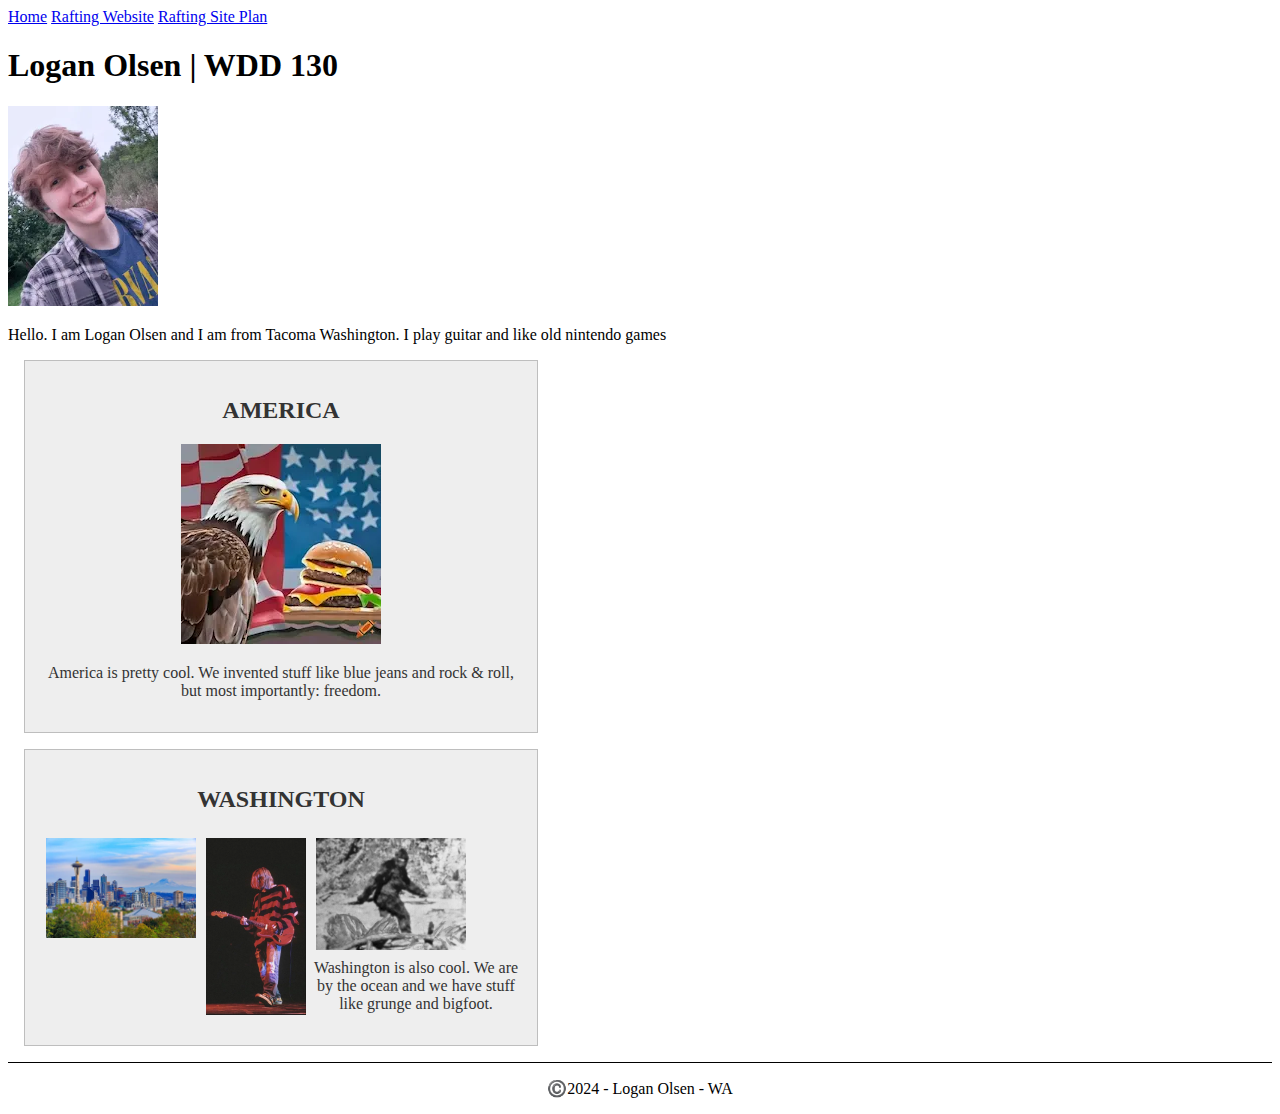
<file: index.html>
<!DOCTYPE html>
<html lang="en">
    <head>
        <meta charset="utf-8">
        <meta name="viewport" content="width=device-width,initial-scale=1.0">
        <link rel="stylesheet" href="styles/styles.css">
        <meta name="description" content="Logan's WDD 130 website: where dreams come true">
        <meta name="author" content="Logan Olsen">
        <title>Logan Olsen | WDD 130</title> <!-- title element -->
    </head>
    <body>
        <header>
            <nav>
                <a href="#">Home</a>
                <a href="wwr/about.html">Rafting Website</a>
                <a href="wwr/site-plan-rafting.html">Rafting Site Plan</a>
            </nav>
        </header>
        <main>
            <h1>Logan Olsen | WDD 130</h1>
            <img src="images/profile.webp" alt="A picture of a really cool guy" width="200">
            <p>Hello. I am Logan Olsen and I am from Tacoma Washington. I play guitar and like old nintendo games</p>
        </main>
        <aside>
            <h2>AMERICA</h2>
            <img src="images/America.webp" alt="A bald eagle sitting next to a big cheeseburger with an american flag in the background" width="200">
            <p>America is pretty cool. We invented stuff like blue jeans and rock & roll, but most importantly: freedom.</p>
        </aside>
        <aside>
            <h2>WASHINGTON</h2>
            <div class="images">
                <div class="column">
                    <img src="images/Seattle.jpg" alt="Seattle skyline with mount Rainer in the background" width="150">
                </div>
                <div class="column">
                    <img src="images/KurtCobain.jpg" alt="Kurt Cobain" width="100">
                </div>
                <div class="column">
                    <img src="images/bigfoot.webp" alt="Bigfoot photo" width="150">
                </div>
            </div>
            <p>Washington is also cool. We are by the ocean and we have stuff like grunge and bigfoot.</p>
        </aside>

        <footer>
            <p>©️2024 - Logan Olsen - WA</p>
        </footer>
    </body>
</html>
</file>
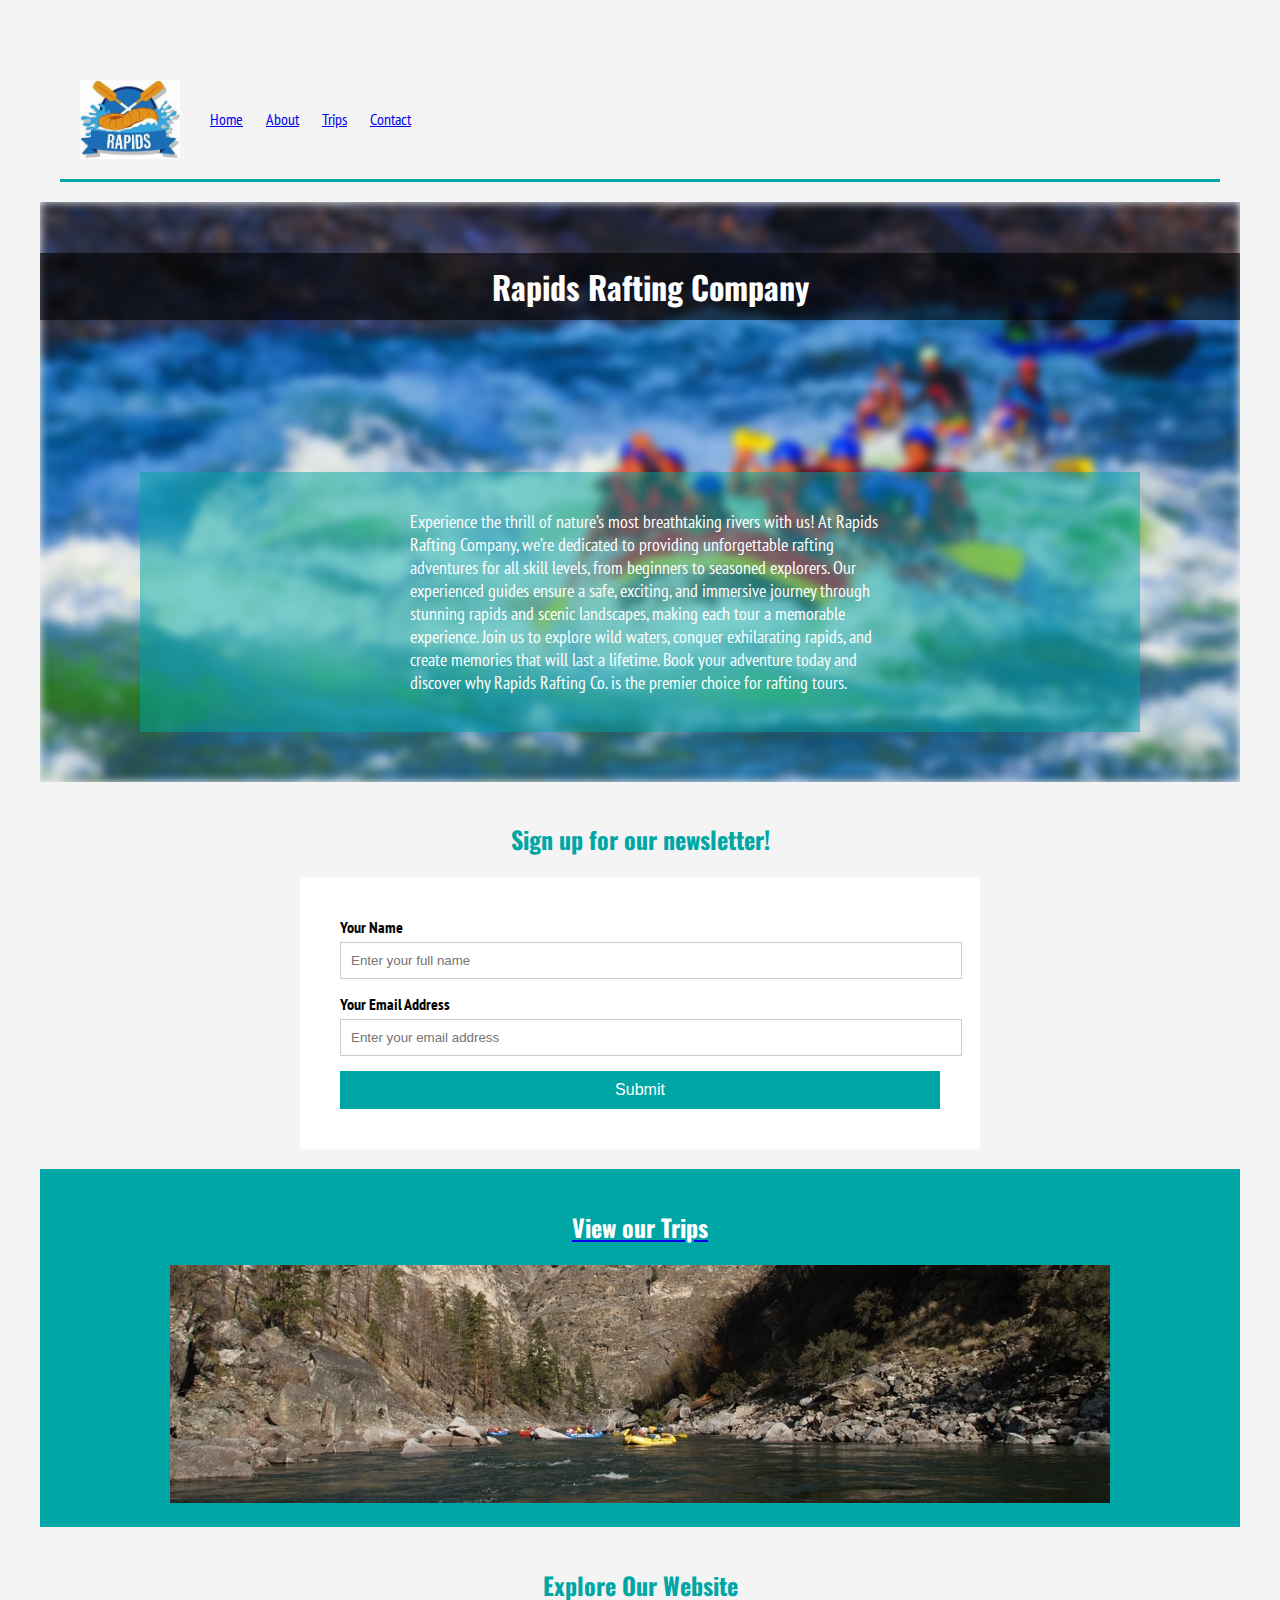
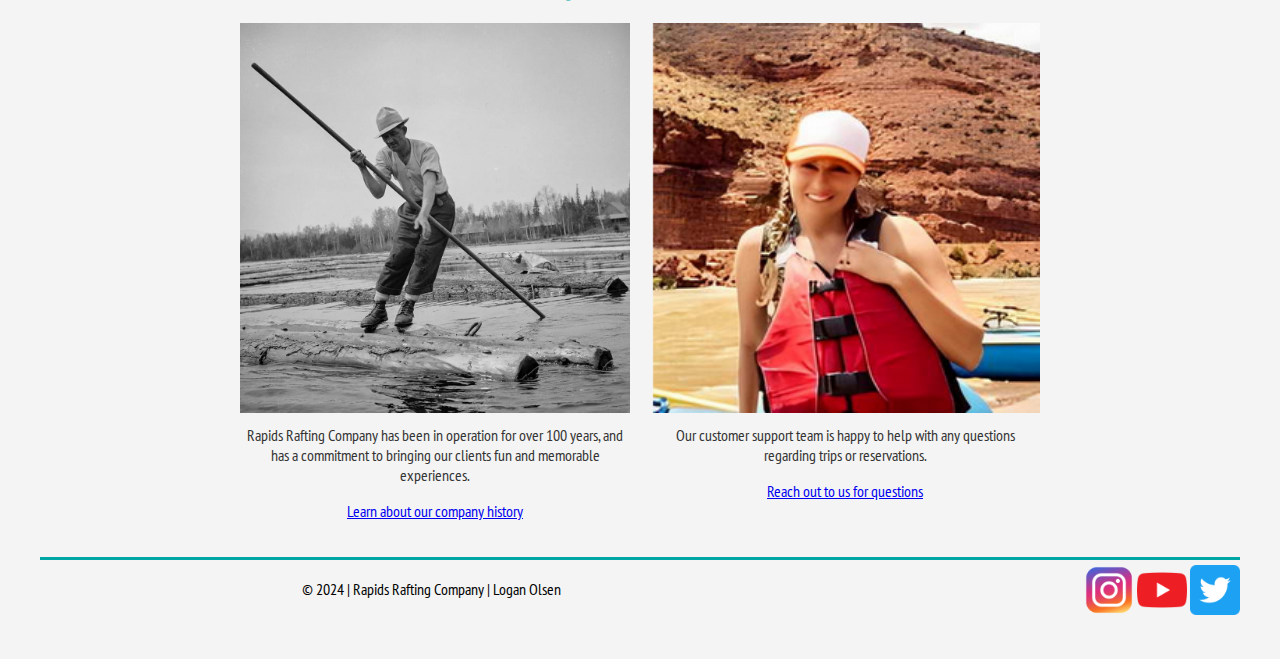
<file: wwr/index.html>
<!DOCTYPE html>
<html lang="en">
<head>
    <meta charset="UTF-8">
    <meta name="viewport" content="width=device-width, initial-scale=1.0">
    <title>Rapids Rafting Co. Homepage</title>
    <meta name="description" content="Homepage for Rapids Rafting Company.">
    <meta name="author" content="Logan Olsen">
    <link rel="stylesheet" href="styles/rafting.css">
    <link rel="preconnect" href="https://fonts.googleapis.com">
    <link rel="preconnect" href="https://fonts.gstatic.com" crossorigin>
    <link href="https://fonts.googleapis.com/css2?family=Oswald:wght@200..700&display=swap" rel="stylesheet">
    <link rel="preconnect" href="https://fonts.googleapis.com">
    <link rel="preconnect" href="https://fonts.gstatic.com" crossorigin>
    <link href="https://fonts.googleapis.com/css2?family=PT+Sans+Narrow:wght@400;700&display=swap" rel="stylesheet">
</head>
<body>
    <header>
        <img src="images/rafting-logo.jpeg" alt="Rapids Rafting company logo" width="200">
        <nav>
            <a href="#">Home</a>
            <a href="about.html">About</a>
            <a href="trips.html">Trips</a>
            <a href="contact.html">Contact</a>
        </nav>
    </header>
    <main>
        <div class="hero">
            <img src="images/rafting-home-hero.jpg" alt="raft" width="200">
            <h1> Rapids Rafting Company </h1>  
            <article class="hero-article">
                <p>Experience the thrill of nature’s most breathtaking rivers with us! At Rapids Rafting Company, we’re dedicated to providing unforgettable rafting adventures for all skill levels, from beginners to seasoned explorers. Our experienced guides ensure a safe, exciting, and immersive journey through stunning rapids and scenic landscapes, making each tour a memorable experience. Join us to explore wild waters, conquer exhilarating rapids, and create memories that will last a lifetime. Book your adventure today and discover why Rapids Rafting Co. is the premier choice for rafting tours.
                </p>
            </article>   
        </div>
    </main>
    <section>
        <h2>Sign up for our newsletter!</h2>
        <div class="form-container">
            <label for="name">Your Name</label>
                <input type="text" id="name" name="name" placeholder="Enter your full name" required>
            
            <label for="email">Your Email Address</label>
                <input type="email" id="email" name="email" placeholder="Enter your email address" required>
            <button type="submit" class="submit-btn">Submit</button>
        </div>
    </section>

    <section>
        <div class="color-container">
            <a href="trips.html">
                <h2>View our Trips</h2>
                <img src="images/river-wide.jpg" alt="a rafting crew going through a large canyon">
            </a>
        </div>
    </section>

    <section>
        <h2>Explore Our Website</h2>
        <div class="image-grid">
            <div class="grid-item">
              <img src="images/logger.png" alt="Old-timey photo of a logger">
              <p class="caption">Rapids Rafting Company has been in operation for over 100 years, and has a commitment to bringing our clients fun and memorable experiences.</p>
              <a href="about.html">
                <p>Learn about our company history</p>
              </a>
            </div>
        
            <div class="grid-item">
              <img src="images//Sarah.png" alt="Contact Us">
              <p class="caption">Our customer support team is happy to help with any questions regarding trips or reservations.</p>
              <a href="contact.html">
                <p>Reach out to us for questions</p>
              </a>
            </div>
          </div>
    </section>

    <footer>
        <p>© 2024 | Rapids Rafting Company | Logan Olsen</p>
            <div class="socials">
            <a href="https://www.instagram.com/">
                <img src="images/instagram.png" alt="instagram">
            </a>
            <a href="https://www.youtube.com/">
                <img src="images/youtube.png" alt="YouTube">
            </a>
            <a href="https://x.com/home">
                <img src="images/twitter.png" alt="Twitter">
            </a>
            </div>
    </footer>
</body>
</html>
</file>
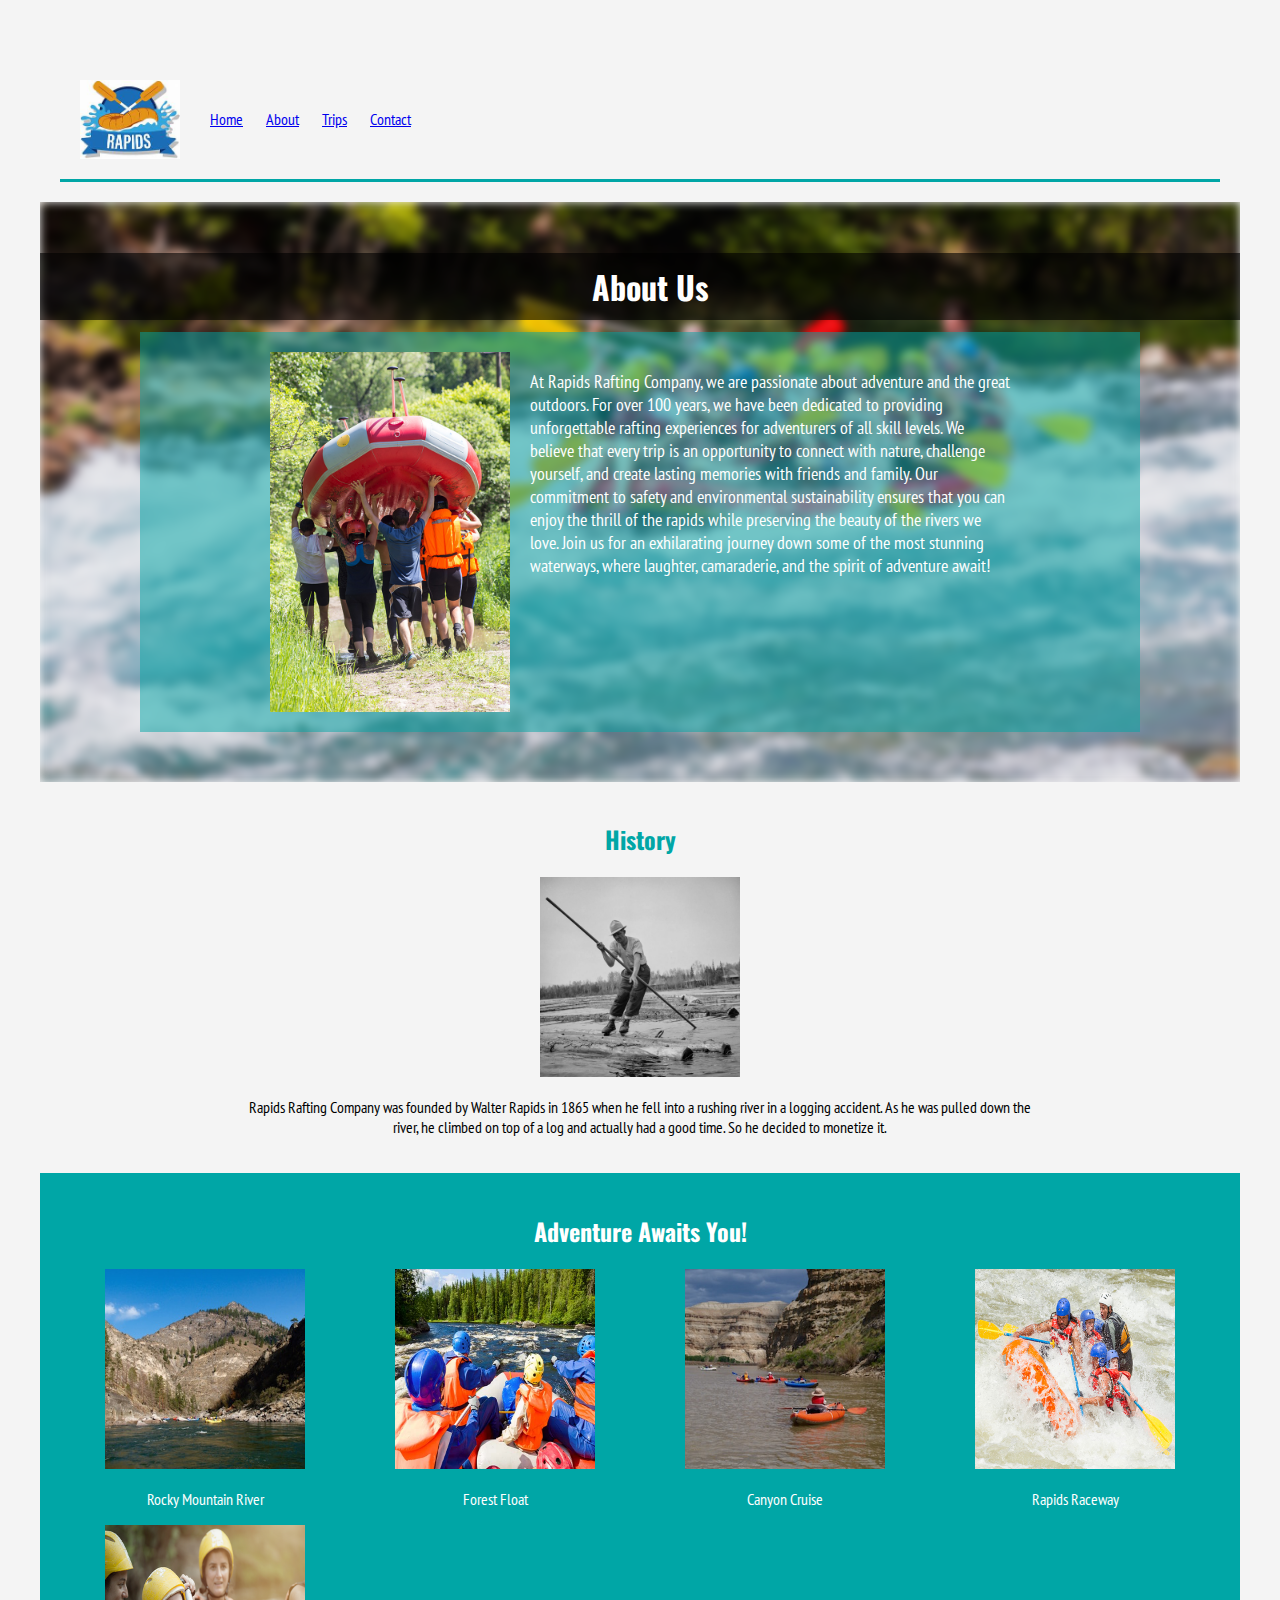
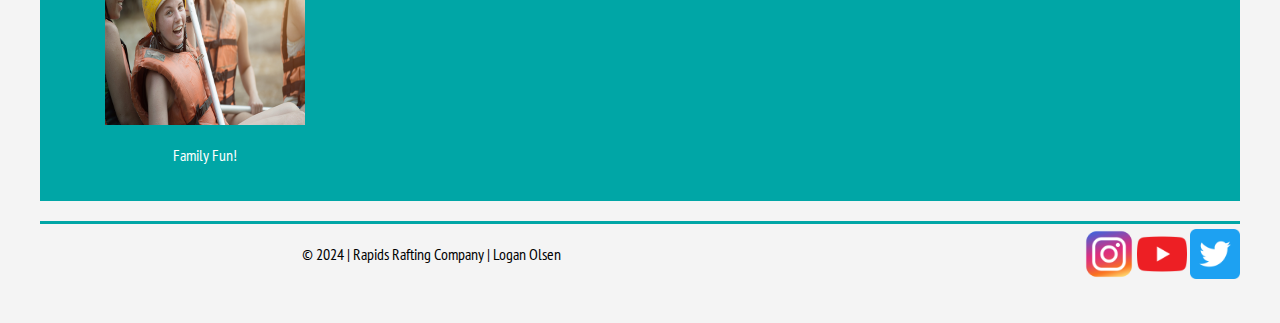
<file: wwr/about.html>
<!DOCTYPE html>
<html lang="en">
<head>
    <meta charset="UTF-8">
    <meta name="viewport" content="width=device-width, initial-scale=1.0">
    <title>About Us</title>
    <meta name="description" content="Information about Rapids Rafting Company values and history.">
    <meta name="author" content="Logan Olsen">
    <link rel="stylesheet" href="styles/rafting.css">
    <link rel="preconnect" href="https://fonts.googleapis.com">
    <link rel="preconnect" href="https://fonts.gstatic.com" crossorigin>
    <link href="https://fonts.googleapis.com/css2?family=Oswald:wght@200..700&display=swap" rel="stylesheet">
    <link rel="preconnect" href="https://fonts.googleapis.com">
    <link rel="preconnect" href="https://fonts.gstatic.com" crossorigin>
    <link href="https://fonts.googleapis.com/css2?family=PT+Sans+Narrow:wght@400;700&display=swap" rel="stylesheet">
</head>
<body>
    <header>
        <img src="images/rafting-logo.jpeg" alt="Rapids Rafting company logo" width="200">
        <nav>
            <a href="index.html">Home</a>
            <a href="#">About</a>
            <a href="trips.html">Trips</a>
            <a href="contact.html">Contact</a>
        </nav>
    </header>
    <main>
        <div class="hero">
            <img src="images/rafting-hero.jpg" alt="A rafting group going down the river" width="200">
            <h1>About Us</h1>                
            <article class="hero-article">
                <img src="images/rafters.jpg" alt="A rafting group carrying the raft along a trail" width="100">
                <p>At Rapids Rafting Company, we are passionate about adventure and the great outdoors. For over 100 years, we have been dedicated to providing unforgettable rafting experiences for adventurers of all skill levels. We believe that every trip is an opportunity to connect with nature, challenge yourself, and create lasting memories with friends and family. Our commitment to safety and environmental sustainability ensures that you can enjoy the thrill of the rapids while preserving the beauty of the rivers we love. Join us for an exhilarating journey down some of the most stunning waterways, where laughter, camaraderie, and the spirit of adventure await!</p>
            </article>
        </div>
    </main>
    <section>
        <h2>History</h2>
        <div class="history-container">
            <div class="history-content">
                <img src="images/logger.png" alt="A logger on a log" width="400">
                <p>Rapids Rafting Company was founded by Walter Rapids in 1865 when he fell into a rushing river in a logging accident. As he was pulled down the river, he climbed on top of a log and actually had a good time. So he decided to monetize it.</p>
            </div>
        </div>
    </section>
    <section>
        <div class="color-container">
            <h2>Adventure Awaits You!</h2>
            <div class="gallery">
                <div class="item">
                    <img src="images/salmon-interest.jpg" class="responsive-image" alt="A river surrounded by large rocky mountains">
                    <p>Rocky Mountain River</p>
                </div>

                <div class="item">
                    <img src="images/forest-raft.jpg" class="responsive-image" alt="A raft crew traveling down a river with trees along the shoreline">
                    <p>Forest Float</p>
                </div>
                
                <div class="item">
                    <img src="images/desolation-interest.jpg" class="responsive-image" alt="A raft crew  river going through a large canyon">
                    <p>Canyon Cruise</p>
                </div>

                <div class="item">
                    <img src="images/rapids-raft.jpg" class="responsive-image" alt="a rafting crew traveling through white water rapids">
                    <p>Rapids Raceway</p>
                </div>
                
                <div class="item">
                    <img src="images/happy-client.png" class="responsive-image" alt="A happy rafting crew standing on land">
                    <p>Family Fun!</p>
                </div>
            </div>
        </div>
    </section>
    <footer>
        <p>© 2024 | Rapids Rafting Company | Logan Olsen</p>
            <div class="socials">
            <a href="https://www.instagram.com/">
                <img src="images/instagram.png" alt="instagram">
            </a>
            <a href="https://www.youtube.com/">
                <img src="images/youtube.png" alt="YouTube">
            </a>
            <a href="https://x.com/home">
                <img src="images/twitter.png" alt="Twitter">
            </a>
            </div>
    </footer>
</body>
</html>
</file>
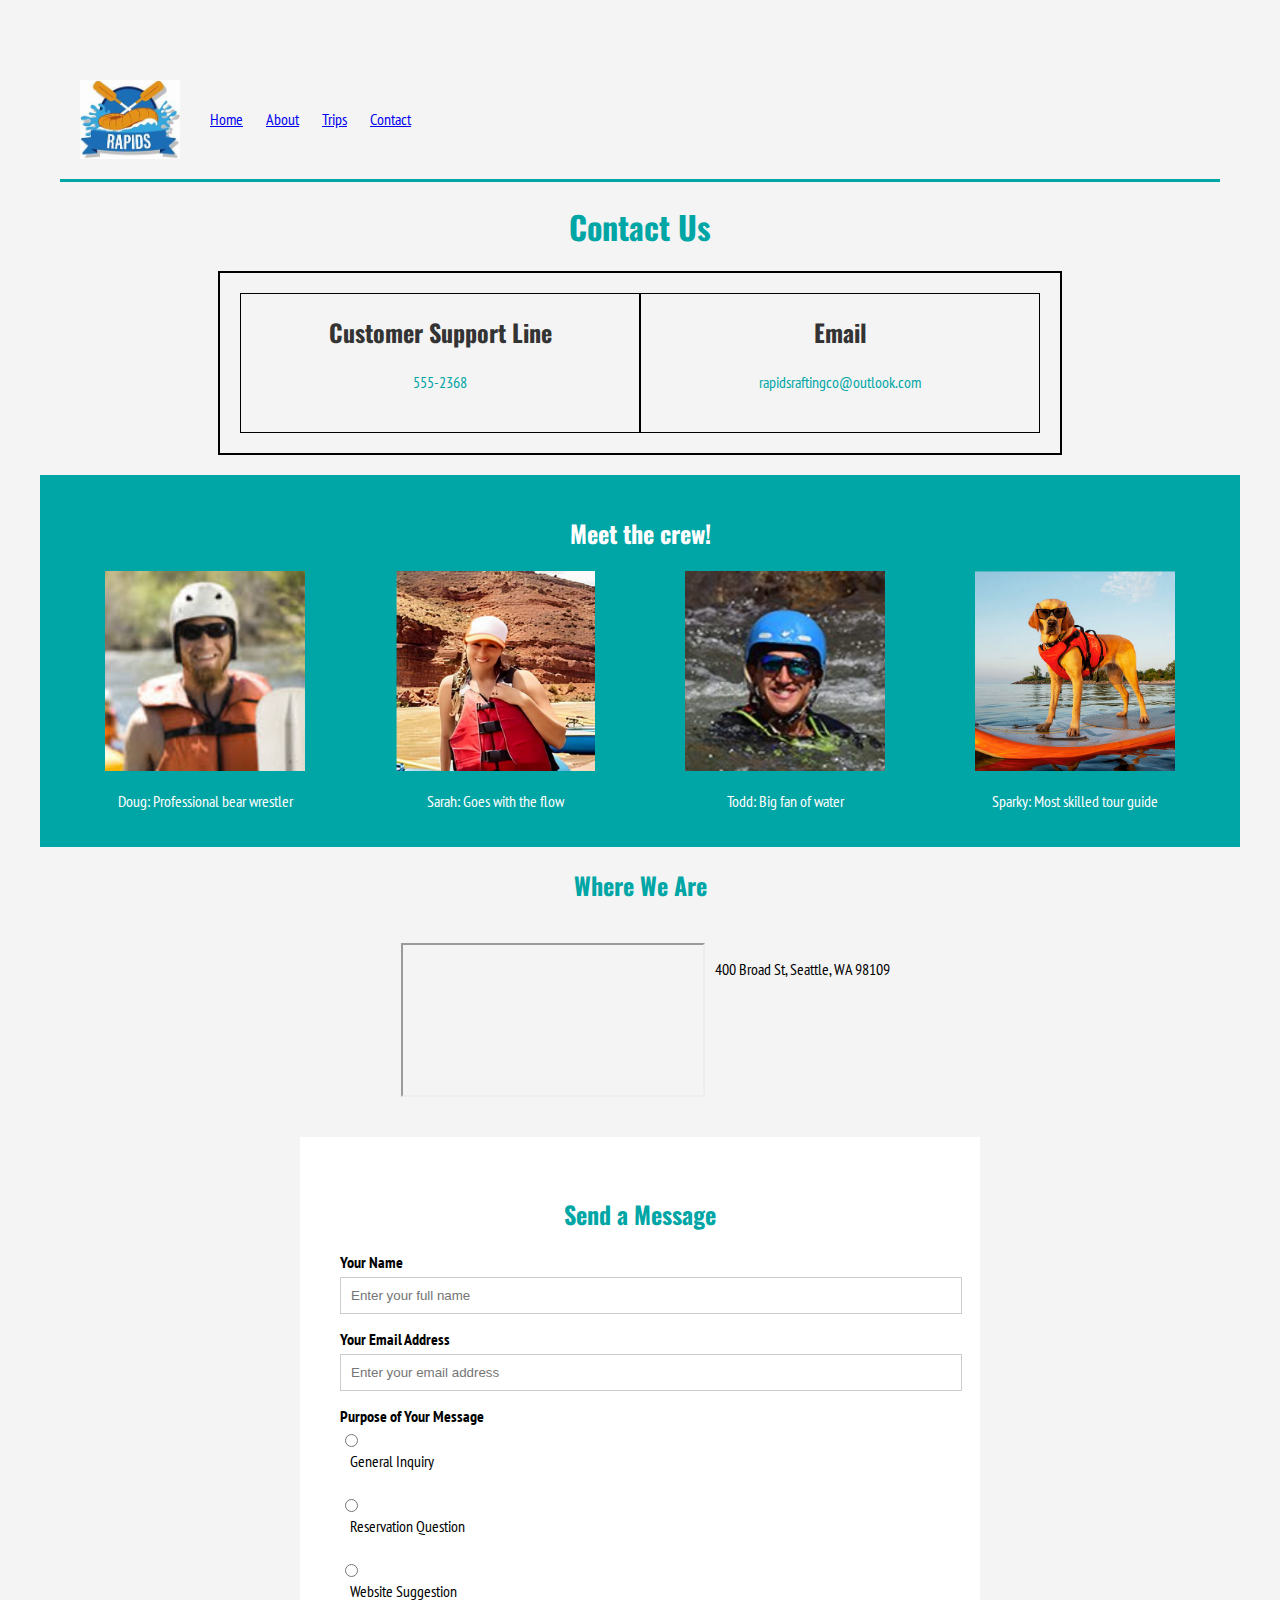
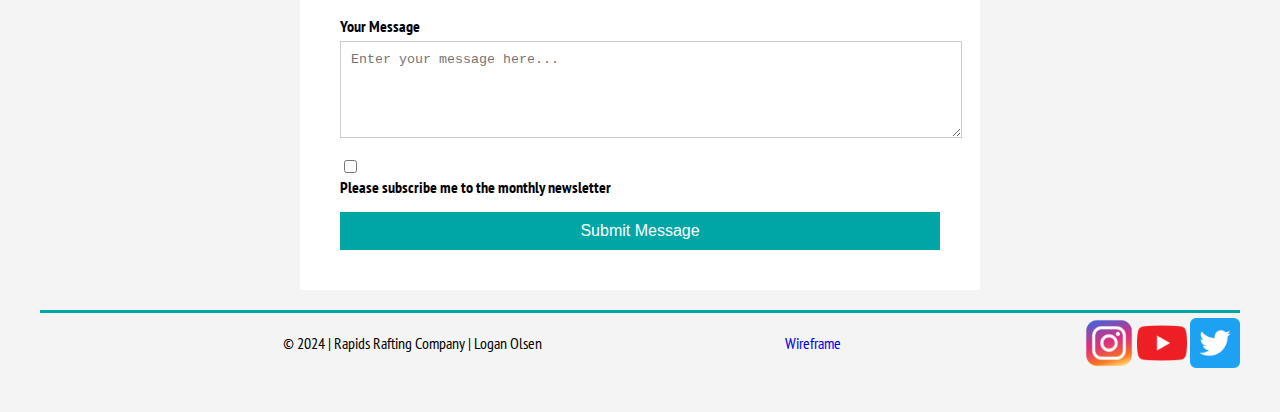
<file: wwr/contact.html>
<!DOCTYPE html>
<html lang="en">
<head>
    <meta charset="UTF-8">
    <meta name="viewport" content="width=device-width, initial-scale=1.0">
    <meta name="description" content="contact and location information for Rapids Rafting co.">
    <meta name="author" content="Logan Olsen">
    <title>Rapids Rafting Co. Contact</title>
    <link rel="stylesheet" href="styles/rafting.css">
    <link rel="preconnect" href="https://fonts.googleapis.com">
    <link rel="preconnect" href="https://fonts.gstatic.com" crossorigin>
    <link href="https://fonts.googleapis.com/css2?family=Oswald:wght@200..700&display=swap" rel="stylesheet">
    <link rel="preconnect" href="https://fonts.googleapis.com">
    <link rel="preconnect" href="https://fonts.gstatic.com" crossorigin>
    <link href="https://fonts.googleapis.com/css2?family=PT+Sans+Narrow:wght@400;700&display=swap" rel="stylesheet">
</head>
<body>
    <header>
        <img src="images/rafting-logo.jpeg" alt="Rapids Rafting company logo" width="200">
        <nav>
            <a href="index.html">Home</a>
            <a href="about.html">About</a>
            <a href="trips.html">Trips</a>
            <a href="#">Contact</a>
        </nav>
    </header>
    <main>
        <h1>Contact Us</h1>
        <div class="container">
            <!-- First section -->
            <div class="section">
                <h2>Customer Support Line</h2>
                <p>555-2368</p>
            </div>
        
            <!-- Second section -->
            <div class="section">
                <h2>Email</h2>
                <p>rapidsraftingco@outlook.com</p>
            </div>
        </div>
        <section>
            <div class="color-container">
                <h2>Meet the crew!</h2>
                <div class="gallery">
                    <div class="item">
                        <img src="images/Doug.png" class="responsive-image" alt="Big strong rafter guy">
                        <p>Doug: Professional bear wrestler</p>
                    </div>

                    <div class="item">
                        <img src="images/Sarah.png" class="responsive-image" alt="Rafter lady">
                        <p>Sarah: Goes with the flow</p>
                    </div>

                    <div class="item">
                        <img src="images/Todd.png" class="responsive-image" alt="Rafter guy neck deep in the water">
                        <p>Todd: Big fan of water</p>
                    </div>

                    <div class="item">
                        <img src="images/Sparky.png" class="responsive-image" alt="A really cool dog on the water">
                        <p>Sparky: Most skilled tour guide</p>
                    </div>
                </div>
            </div>    
        </section>

        <div class="address">
            <h2>
                Where We Are
            </h2>
            <div class="map">
                <iframe src="https://www.google.com/maps/embed?pb=!1m18!1m12!1m3!1d4932.190276559372!2d-122.34951004632174!3d47.62037964361848!2m3!1f0!2f0!3f0!3m2!1i1024!2i768!4f13.1!3m3!1m2!1s0x5490151f4ed5b7f9%3A0xdb2ba8689ed0920d!2sSpace%20Needle!5e0!3m2!1sen!2sus!4v1729391606024!5m2!1sen!2sus" allowfullscreen="" loading="lazy" referrerpolicy="no-referrer-when-downgrade"></iframe>
                <p>400 Broad St, Seattle, WA 98109</p>
            </div>

        </div>
    </main>
    
    <section>
        <div class="form-container">
            <h2>Send a Message</h2>
        
            <form action="#" method="POST">
                <!-- User's Name -->
                <label for="name">Your Name</label>
                <input type="text" id="name" name="name" placeholder="Enter your full name" required>
        
                <!-- User's Email -->
                <label for="email">Your Email Address</label>
                <input type="email" id="email" name="email" placeholder="Enter your email address" required>

                <label>Purpose of Your Message</label>
                <div class="radio-group">
                    <input type="radio" id="inquiry" name="purpose" value="General Inquiry" required>
                    <label for="inquiry">General Inquiry</label><br>
                    
                    <input type="radio" id="reservation" name="purpose" value="Reservation Question">
                    <label for="reservation">Reservation Question</label><br>
                    
                    <input type="radio" id="suggestion" name="purpose" value="Website Suggestion">
                    <label for="suggestion">Website Suggestion</label>
                </div>
        
                <!-- User's Message -->
                <label for="message">Your Message</label>
                <textarea id="message" name="message" rows="5" placeholder="Enter your message here..." required></textarea>
        
                <!-- Subscription Checkbox -->
                <div class="checkbox-group">
                    <input type="checkbox" id="subscribe" name="subscribe">
                    <label for="subscribe">Please subscribe me to the monthly newsletter</label>
                </div>
        
                <!-- Submit Button -->
                <button type="submit" class="submit-btn">Submit Message</button>
            </form>
        </div>
    </section>
    <footer>
            <p>© 2024 | Rapids Rafting Company | Logan Olsen</p>
            <a href="https://app.moqups.com/UO35jVtPL8dXzrTvqrXCwihUjmAKSey4/view/page/a8b49fd9f">Wireframe</a>
            <div class="socials">
            <a href="https://www.instagram.com/">
                <img src="images/instagram.png" alt="instagram">
            </a>
            <a href="https://www.youtube.com/">
                <img src="images/youtube.png" alt="YouTube">
            </a>
            <a href="https://x.com/home">
                <img src="images/twitter.png" alt="Twitter">
            </a>
            </div>
    </footer>
</body>
</html>
</file>
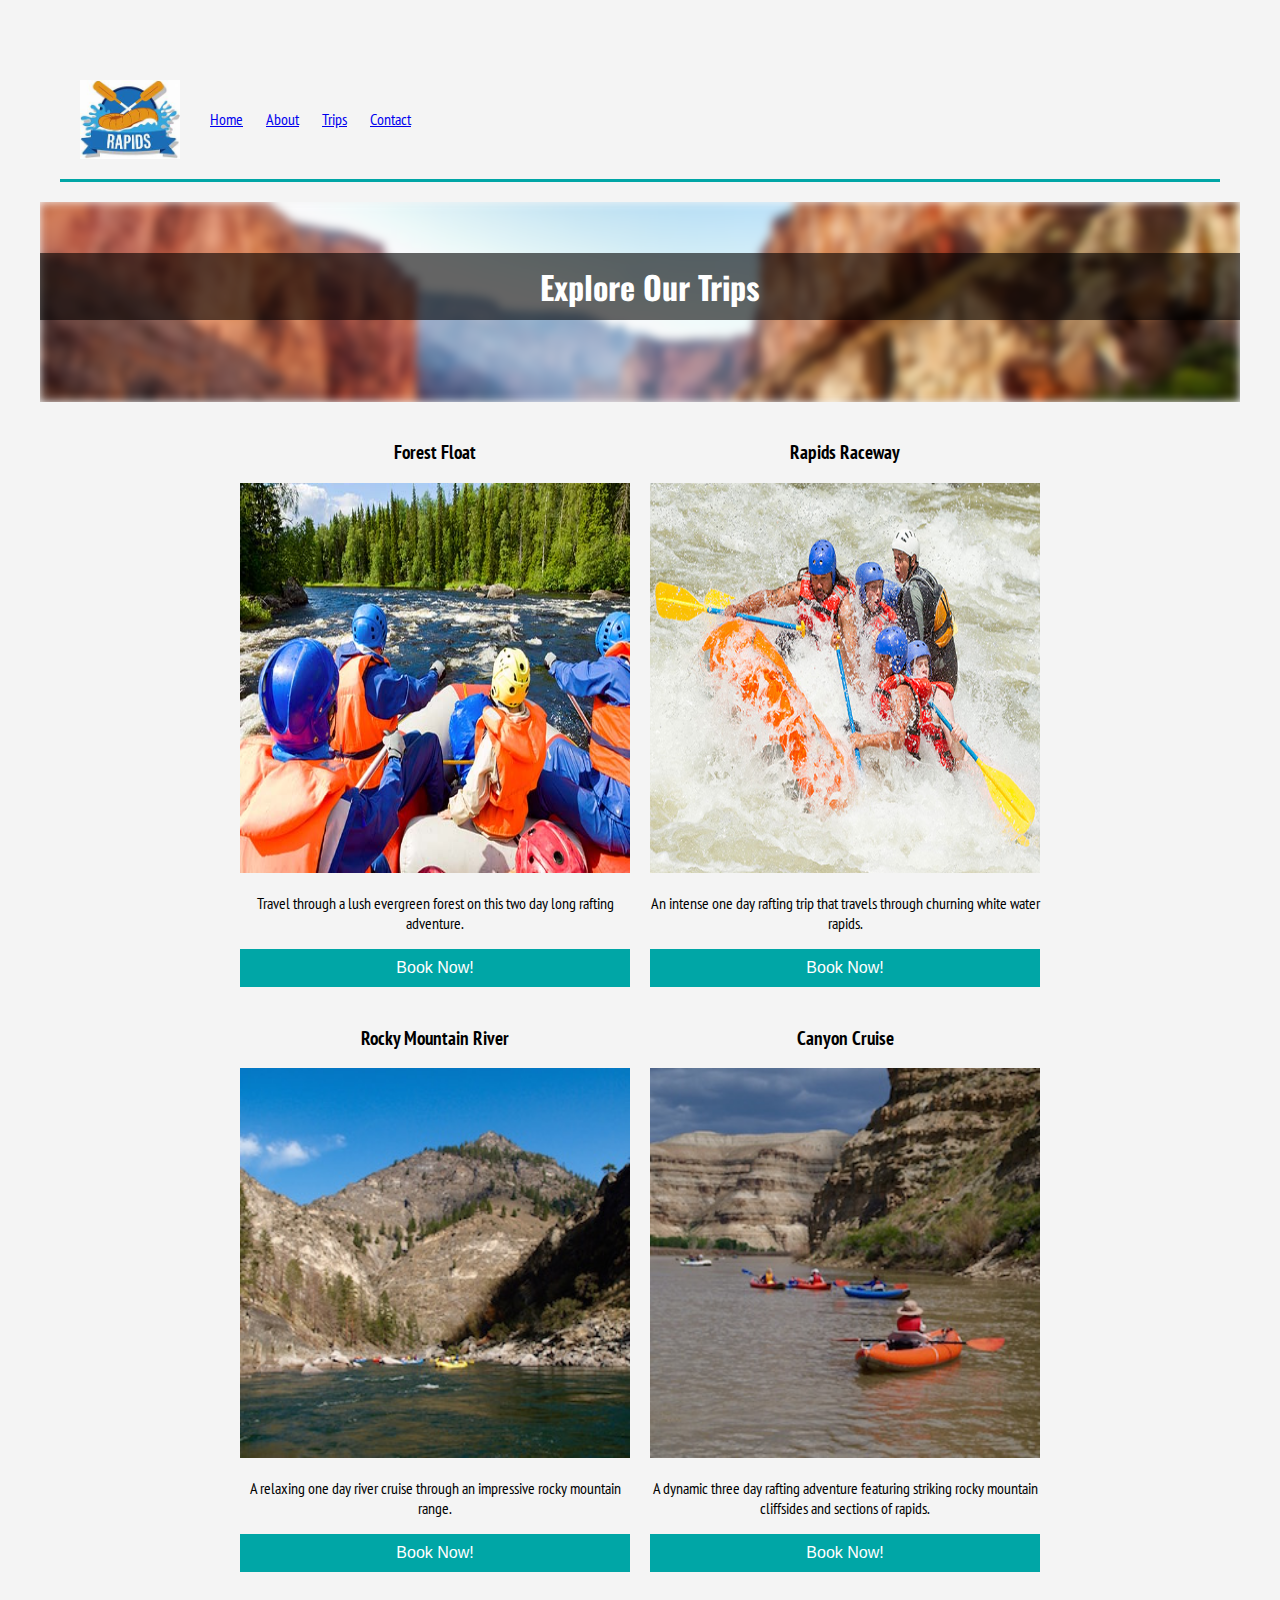
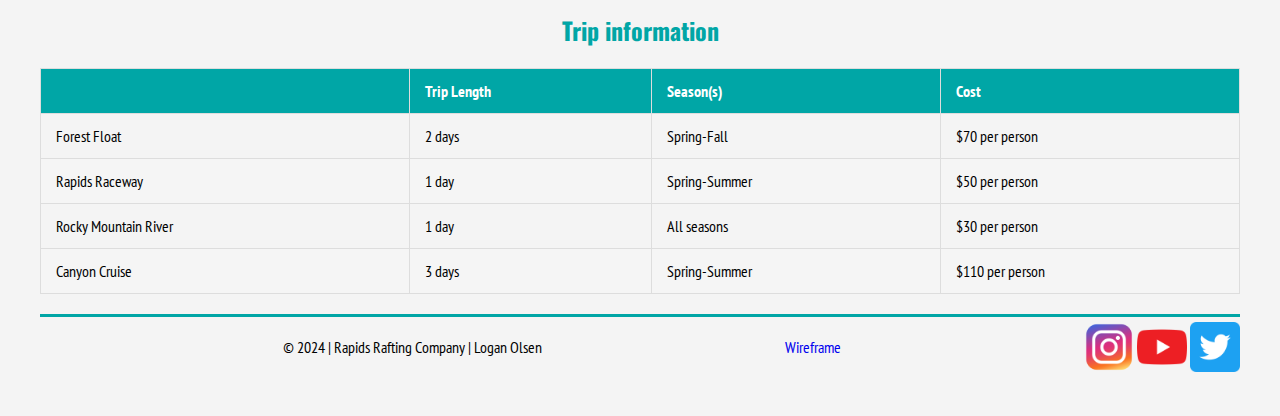
<file: wwr/trips.html>
<!DOCTYPE html>
<html lang="en">
<head>
    <meta charset="UTF-8">
    <meta name="viewport" content="width=device-width, initial-scale=1.0">
    <title>About Us</title>
    <meta name="description" content="Information on trips.">
    <meta name="author" content="Logan Olsen">
    <link rel="stylesheet" href="styles/rafting.css">
    <link rel="preconnect" href="https://fonts.googleapis.com">
    <link rel="preconnect" href="https://fonts.gstatic.com" crossorigin>
    <link href="https://fonts.googleapis.com/css2?family=Oswald:wght@200..700&display=swap" rel="stylesheet">
    <link rel="preconnect" href="https://fonts.googleapis.com">
    <link rel="preconnect" href="https://fonts.gstatic.com" crossorigin>
    <link href="https://fonts.googleapis.com/css2?family=PT+Sans+Narrow:wght@400;700&display=swap" rel="stylesheet">
</head>
<body>
    <header>
        <img src="images/rafting-logo.jpeg" alt="Rapids Rafting company logo" width="200">
        <nav>
            <a href="index.html">Home</a>
            <a href="about.html">About</a>
            <a href="#">Trips</a>
            <a href="contact.html">Contact</a>
        </nav>
    </header>

    <div class="hero-trip">
        <img src="images/raft-trip-canyon.jpg" alt="raft">
        <h1>Explore Our Trips</h1> 
    </div>

    <section>
        <div class="trip-container">
            <div class="trip">
                <h3>Forest Float</h3>
                <img src="images/forest-raft.jpg" alt="A raft crew traveling down a river with trees along the shoreline">
                <p>Travel through a lush evergreen forest on this two day long rafting adventure.</p>
                <button type="submit" class="submit-btn">Book Now!</button>
            </div>
            <div class="trip">
                <h3>Rapids Raceway</h3>
                <img src="images/rapids-raft.jpg" alt="a rafting crew traveling through white water rapids">
                <p>An intense one day rafting trip that travels through churning white water rapids.</p>
                <button type="submit" class="submit-btn">Book Now!</button>
            </div>
            <div class="trip">
                <h3>Rocky Mountain River</h3>
                <img src="images/salmon-interest.jpg" alt="A river surrounded by large rocky mountains">
                <p>A relaxing one day river cruise through an impressive rocky mountain range.</p>
                <button type="submit" class="submit-btn">Book Now!</button>
            </div>
            <div class="trip">
                <h3>Canyon Cruise</h3>
                <img src="images/desolation-interest.jpg" alt="A raft crew  river going through a large canyon">
                <p>A dynamic three day rafting adventure featuring striking rocky mountain cliffsides and sections of rapids.</p>
                <button type="submit" class="submit-btn">Book Now!</button>
            </div>
        </div>
    </section>

    <section>
        <h2>Trip information</h2>
        <table class="styled-table">
            <thead>
              <tr>
                <th></th>
                <th>Trip Length</th>
                <th>Season(s)</th>
                <th>Cost</th>
              </tr>
            </thead>
            <tbody>
              <tr>
                <td>Forest Float</td>
                <td>2 days</td>
                <td>Spring-Fall</td>
                <td>$70 per person</td>
              </tr>
              <tr>
                <td>Rapids Raceway</td>
                <td>1 day</td>
                <td>Spring-Summer</td>
                <td>$50 per person</td>
              </tr>
              <tr>
                <td>Rocky Mountain River</td>
                <td>1 day</td>
                <td>All seasons</td>
                <td>$30 per person</td>
              </tr>
              <tr>
                <td>Canyon Cruise</td>
                <td>3 days</td>
                <td>Spring-Summer</td>
                <td>$110 per person</td>
              </tr>
            </tbody>
          </table>
    </section>

    <footer>
        <p>© 2024 | Rapids Rafting Company | Logan Olsen</p>
        <a href="https://app.moqups.com/UO35jVtPL8dXzrTvqrXCwihUjmAKSey4/view/page/a65f54a95">Wireframe</a>
            <div class="socials">
            <a href="https://www.instagram.com/">
                <img src="images/instagram.png" alt="instagram">
            </a>
            <a href="https://www.youtube.com/">
                <img src="images/youtube.png" alt="YouTube">
            </a>
            <a href="https://x.com/home">
                <img src="images/twitter.png" alt="Twitter">
            </a>
            </div>
    </footer>
</body>
</html>
</file>
<file: styles/styles.css>
main {
    max-width: 840px;
    
  }
  
  aside {
    width: 30rem;
    margin: 1rem;
    border: 1px solid rgba(0, 0, 0, 0.2); /* 1 */
    padding: 1rem;
    background-color: #eee;
    color: #333;
    text-align: center;
  }

  .column {
    float: left;
    width: 33.33%;
    height: 33%;
    width: auto;
    padding: 5px;
  }
  
  main img {
    width: 150px;
    height: auto;
  }
  
  p {
    padding: 0;
  }
  
  footer {
    justify-content: end;
    margin-top: 15px;
    border-top: 1px solid #000;
    text-align: center;
  }
</file>
<file: wwr/styles/rafting.css>
:root {
    --primary-color: #00A6A6;
    --secondary-color: #EFCA08;
    --font-size: 16px;
}
header {
    margin: 20px;
	display: grid;
	grid-template-columns: 120px 5fr 2fr;
    display: flex;
	align-items: center;
	border-bottom: 3px solid var(--primary-color);
}

header > img {
    margin: 20px;
	width: 100px;
	height: auto;
}

nav > a {
    padding: 10px;
    font-family: 'PT Sans Narrow', sans-serif;
}

body {
    font-size: var(--font-size);
    margin: var(--spacing);
    max-width: 1400px;
  }

h1, h2 {
    font-family: 'Oswald', sans-serif;
    color: var(--primary-color);
    display: flex;
    justify-content: center;
  }

p {
    font-family: 'PT Sans Narrow', sans-serif;
}

section {
    padding-top: 20px;
}

/* COLOR CONTAINER */
.color-container {
    background-color: var(--primary-color);
    padding: 20px;
    text-align: center;
}
.color-container h2 {
    color: white;
}
.color-container p{
    color: white;
}
.color-container img{
    max-width: 100%;
}

.image-grid {
    display: grid;
    grid-template-columns: 1fr 1fr; /* Two equal columns */
    gap: 20px; /* Space between grid items */
    max-width: 800px; /* Optional: sets max width of grid */
    margin: 0 auto; /* Centers grid container on the page */
  }
  
  /* Styling individual grid items */
  .grid-item {
    text-align: center; /* Centers text under the image */
  }
  
  /* Image styling */
  .grid-item img {
    width: 100%; /* Full width of the grid cell */
    aspect-ratio: 1; /* Ensures a 1:1 aspect ratio */
    overflow: hidden;
    object-fit: fill;
  }
  
  /* Caption styling */
  .caption {
    font-size: 1rem;
    color: #333; /* Optional color for captions */
    margin-top: 8px; /* Space above caption text */
  }

.trip-container {
    display: grid;
    grid-template-columns: 1fr 1fr; /* Two equal columns */
    max-width: 800px;
    gap: 20px; /* Space between grid items */
    margin: 0 auto;
}
.trip {
    text-align: center;
}
.trip img{
    width: 100%;
    aspect-ratio: 1/ 1;
    overflow: hidden;
    object-fit: fill;
}

.responsive-image {
    aspect-ratio: 1/ 1;
    overflow:hidden;
    height: 200px;  /* Set the desired height */
    width: auto;
}

.hero { /* Container for hero class */
    position: relative;
    width: 100%; /* Full-width container */
    height: 580px;
    overflow: hidden; /* hides content that goes outside container */
}

.hero-trip { /* Container for hero class */
    position: relative;
    width: 100%; /* Full-width container */
    height: 200px;
    overflow: hidden; /* hides content that goes outside container */
}
  .hero-trip > img {
    filter: blur(5px);
    position: absolute;
    top: 0;
    left: 0;
    width: 100%;
    height: 100%;
    object-fit: cover; /* Image maintains its aspect ratio */
    z-index: -1;
}

.hero-trip h1 {
    position: absolute;
    top: 30px;
    left: 0;
    width: 100%;
    background-color: rgba(0, 0, 0, 0.6);;
    color: white;
    padding: 10px;
    text-align: center;
    z-index: 1;
}

.hero > img {
    filter: blur(5px);
    position: absolute;
    top: 0;
    left: 0;
    width: 100%;
    height: 100%;
    object-fit: cover; /* Image maintains its aspect ratio */
    z-index: -1;
}

.hero h1 {
    position: absolute;
    top: 30px;
    left: 0;
    width: 100%;
    background-color: rgba(0, 0, 0, 0.6);;
    color: white;
    padding: 10px;
    text-align: center;
    z-index: 1;
}

.hero article {
    position: absolute;
    bottom: 50px;
    left: 100px;
    width:80%;
    padding: 20px;
    display: flex;
    justify-content: center;
    background-color:#00A6A680;
    z-index: 1; /* Keeps the article above the image */
}

.hero article img {
    width: 25%;
    height: auto;
}

.hero article p {
    width: 50%;
    margin-left: 20px;
    color: white;
    font-size: 18px;
}

.history-container {
    text-align: center;
    gap: 20px; /* Space between image and text */
    max-width: 800px; /* Optional max width for layout control */
    margin: 0 auto; /* Center the container on the page */
}

.history-content img {
    width: 200px; /* Set image width */
    height: auto; /* Maintain aspect ratio */
}

.gallery {
    display: grid; /* Enable grid layout */
    grid-template-columns: repeat(4, 1fr); /* Equal columns */
}

.gallery item{
    display: flex; /* Enable flex for centering content */
    justify-content: center; /* Center horizontally */
    align-items: center;
}


/* >FOOTER */
footer img {
    width: 50px;
    }

footer a {
    text-decoration: none;
}

footer {
    margin-top: 20px;
    display:flex;
    align-items: center;
    border-top: 3px solid var(--primary-color);
}

footer > p { /*Footer text*/
    margin: 0 auto;
}

.socials {
    padding-top: 5px;
    margin-left: auto;
}

.container {
    display: flex;
    justify-content: space-between;  /* Ensure sections are side by side */
    padding: 20px;
    border: 2px solid black;          /* Outline for the container */
    max-width: 800px;                /* Limit the container's width */
    margin: 0 auto;
}

/* Styling for each section inside the container */
.section {
    width: 48%;                      /* Make sections equal in width */
    padding: 20px;
    background-color: #f4f4f4;       /* Light background for sections */
    border: 1px solid black;          /* Border around each section */
}

/* Title styling */
.section h2 {
    margin-top: 0;                   /* Remove margin from the top */
    font-size: 1.5em;
    color: #333;
}

/* Text content styling */
.section p {
    font-size: 1em;
    color: var(--primary-color);
    line-height: 1.6;
    text-align: center;
}

.map {
    display: flex;
    justify-content: center;
    padding: 20px;
}

.map > iframe{
    width: 300px;
    height: auto;
    margin: 0 10px;
}

/* >FORM */
body {
    font-family:'PT Sans Narrow', sans-serif;
    background-color: #f4f4f4;
    margin: 0;
    padding: 40px;
}
.form-container {
    max-width: 600px;
    margin: 0 auto;
    background-color: #fff;
    padding: 40px;
}
h2 {
    text-align: center;
}
label {
    font-weight: bold;
    display: block;
    margin-bottom: 5px;
}
input[type="text"], input[type="email"], textarea {
    width: 100%;
    padding: 10px;
    margin-bottom: 15px;
    border: 1px solid #ccc;
}
.radio-group {
    margin-bottom: 15px;
}
.radio-group label {
    font-weight: normal;
    margin-left: 10px;
}
.checkbox-group {
    margin-bottom: 15px;
}
.submit-btn {
    display: block;
    width: 100%;
    padding: 10px;
    background-color: var(--primary-color);
    color: white;
    font-size: 16px;
    border: none;
    cursor: pointer;
    text-align: center;
}
.submit-btn:hover {
    background-color: var(--secondary-color);
}

/* TABLE |-----| */
.styled-table {
    width: 100%;               /* Full width */
    border-collapse: collapse; /* Merges adjacent borders */
    margin: 20px 0;            /* Optional margin */
    font-size: 1em;
    font-family:'PT Sans Narrow', sans-serif;
  }

  /* Header row styling */
  .styled-table thead tr {
    background-color: var(--primary-color); /* Header background */
    color: #ffffff;
    text-align: left;
  }

  /* Cell border and padding */
  .styled-table th,
  .styled-table td {
    padding: 12px 15px;      /* Padding inside cells */
    border: 1px solid #dddddd; /* Light gray border */
  }

  /* Stripe rows */
  .styled-table tbody tr:nth-child(even) {
    background-color: whitesmoke; /* Even row background */
  }
</file>
